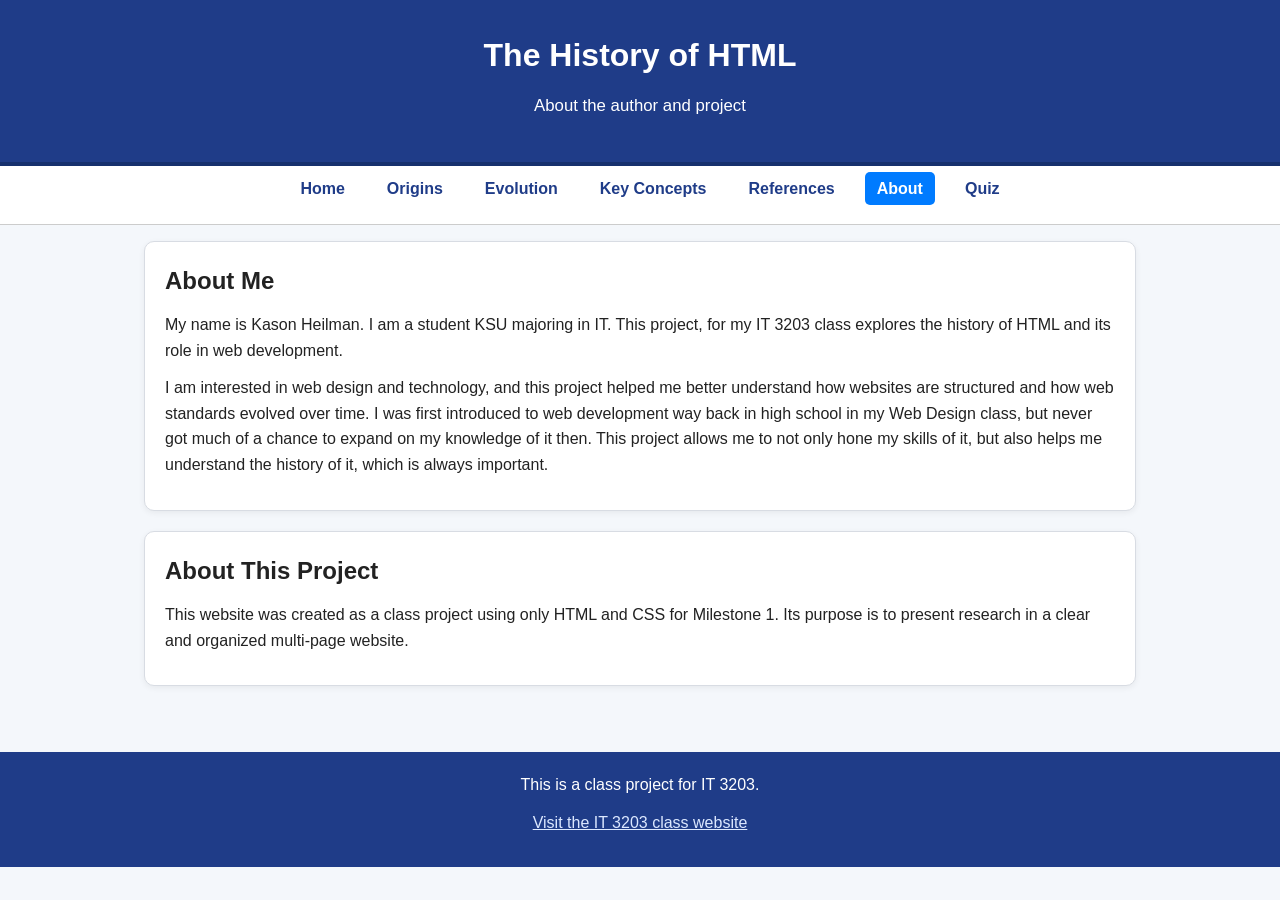
<file: about.html>
<!DOCTYPE html>
<!-- Declares the document type -->

<html lang="en">
<!-- Starts the HTML document -->

<head>
    <meta charset="UTF-8">
    <!-- Character encoding -->

    <meta name="viewport" content="width=device-width, initial-scale=1.0">
    <!-- Mobile responsiveness -->

    <title>History of HTML | About</title>
    <!-- Browser tab title -->

    <link rel="stylesheet" href="style.css">
    <!-- Shared CSS stylesheet -->
</head>

<body>
    <!-- Visible page content -->

    <header>
        <!-- Site header -->
        <h1>The History of HTML</h1>
        <p class="tagline">About the author and project</p>
    </header>

    <nav>
        <!-- Navigation links -->
        <ul class="nav-list">
            <li><a href="index.html">Home</a></li>
            <li><a href="origins.html">Origins</a></li>
            <li><a href="evolution.html">Evolution</a></li>
            <li><a href="concepts.html">Key Concepts</a></li>
            <li><a href="references.html">References</a></li>
            <li><a href="about.html" class="active">About</a></li>
			<li><a href="quiz.html">Quiz</a></li>
        </ul>
    </nav>

    <main class="container">
        <!-- Main about-page content -->

        <section class="card">
            <!-- Section about the student/author -->
            <h2>About Me</h2>
            <p>
                My name is Kason Heilman. I am a student KSU majoring in IT. This project, for my IT 3203 class explores the
                history of HTML and its role in web development.
            </p>
            <p>
                I am interested in web design and technology, and this project helped me better
                understand how websites are structured and how web standards evolved over time.
				I was first introduced to web development way back in high school in my Web Design 
				class, but never got much of a chance to expand on my knowledge of it then. This 
				project allows me to not only hone my skills of it, but also helps me understand
				the history of it, which is always important.
            </p>
        </section>

        <section class="card">
            <!-- Section describing the project -->
            <h2>About This Project</h2>
            <p>
                This website was created as a class project using only HTML and CSS for Milestone 1.
                Its purpose is to present research in a clear and organized multi-page website.
            </p>
        </section>
    </main>

    <footer>
        <!-- Bottom footer -->
        <p>This is a class project for IT 3203.</p>
        <p><a href="https://ksuweb.github.io/IT3203/" target="_blank">Visit the IT 3203 class website</a></p>
    </footer>
</body>
</html>
</file>
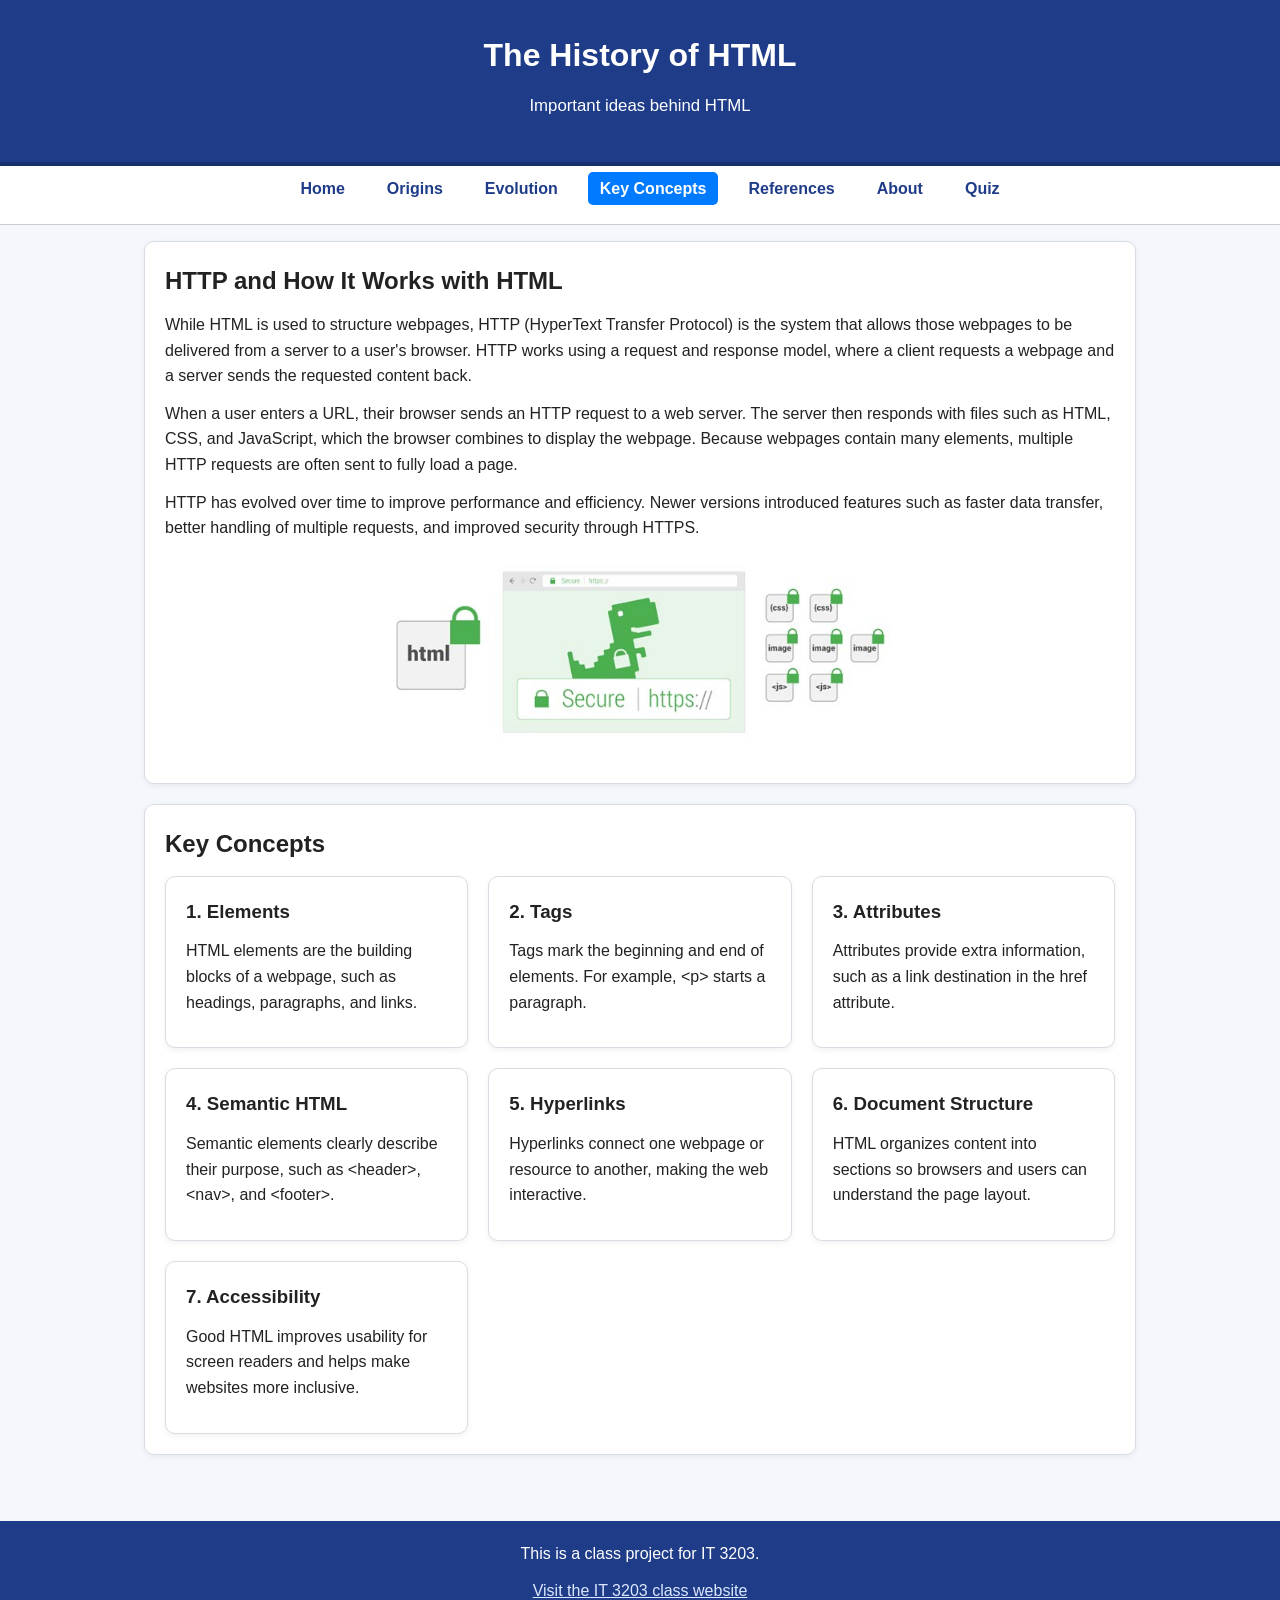
<file: concepts.html>
<!DOCTYPE html>

<html lang="en">

<head>
	<meta charset="UTF-8">
	
    <meta name="viewport" content="width=device-width, initial-scale=1.0">
    <!-- Mobile responsiveness -->
	
    <title>History of HTML | Key Concepts</title>

    <link rel="stylesheet" href="style.css">
</head>

<body>

    <header>
        <h1>The History of HTML</h1>
        <p class="tagline">Important ideas behind HTML</p>
    </header>

    <nav>
        <ul class="nav-list">
            <li><a href="index.html">Home</a></li>
            <li><a href="origins.html">Origins</a></li>
            <li><a href="evolution.html">Evolution</a></li>
            <li><a href="concepts.html" class="active">Key Concepts</a></li>
            <li><a href="references.html">References</a></li>
            <li><a href="about.html">About</a></li>
			<li><a href="quiz.html">Quiz</a></li>
        </ul>
    </nav>

    <main class="container">

		<section class="card">
			<h2>HTTP and How It Works with HTML</h2>

			<p>
				While HTML is used to structure webpages, HTTP (HyperText Transfer Protocol) is the system
				that allows those webpages to be delivered from a server to a user's browser. HTTP works
				using a request and response model, where a client requests a webpage and a server sends
				the requested content back.
			</p>

			<p>
				When a user enters a URL, their browser sends an HTTP request to a web server. The server
				then responds with files such as HTML, CSS, and JavaScript, which the browser combines
				to display the webpage. Because webpages contain many elements, multiple HTTP requests
				are often sent to fully load a page.
			</p>

			<p>
				HTTP has evolved over time to improve performance and efficiency. Newer versions introduced
				features such as faster data transfer, better handling of multiple requests, and improved
				security through HTTPS.
			</p>
			<img src="httpsxhtml.jpg" alt="A picture of HTML and HTTPS with a cutie Pixel Dinosaur" class="large-image">
		</section>

        <section class="card">
            <!-- Main card containing all concept cards -->
            <h2>Key Concepts</h2>

            <div class="grid-two">
                <!-- Grid container to display smaller cards neatly -->

                <article class="card inner-card">
                    <h3>1. Elements</h3>
                    <p>HTML elements are the building blocks of a webpage, such as headings, paragraphs, and links.</p>
                </article>

                <article class="card inner-card">
                    <h3>2. Tags</h3>
                    <p>Tags mark the beginning and end of elements. For example, &lt;p&gt; starts a paragraph.</p>
                </article>

                <article class="card inner-card">
                    <h3>3. Attributes</h3>
                    <p>Attributes provide extra information, such as a link destination in the href attribute.</p>
                </article>

                <article class="card inner-card">
                    <h3>4. Semantic HTML</h3>
                    <p>Semantic elements clearly describe their purpose, such as &lt;header&gt;, &lt;nav&gt;, and &lt;footer&gt;.</p>
                </article>

                <article class="card inner-card">
                    <h3>5. Hyperlinks</h3>
                    <p>Hyperlinks connect one webpage or resource to another, making the web interactive.</p>
                </article>

                <article class="card inner-card">
                    <h3>6. Document Structure</h3>
                    <p>HTML organizes content into sections so browsers and users can understand the page layout.</p>
                </article>

                <article class="card inner-card">
                    <h3>7. Accessibility</h3>
                    <p>Good HTML improves usability for screen readers and helps make websites more inclusive.</p>
                </article>
            </div>
        </section>
    </main>

    <footer>
        <!-- Footer information -->
        <p>This is a class project for IT 3203.</p>
        <p><a href="https://ksuweb.github.io/IT3203/" target="_blank">Visit the IT 3203 class website</a></p>
    </footer>
</body>
</html>
</file>
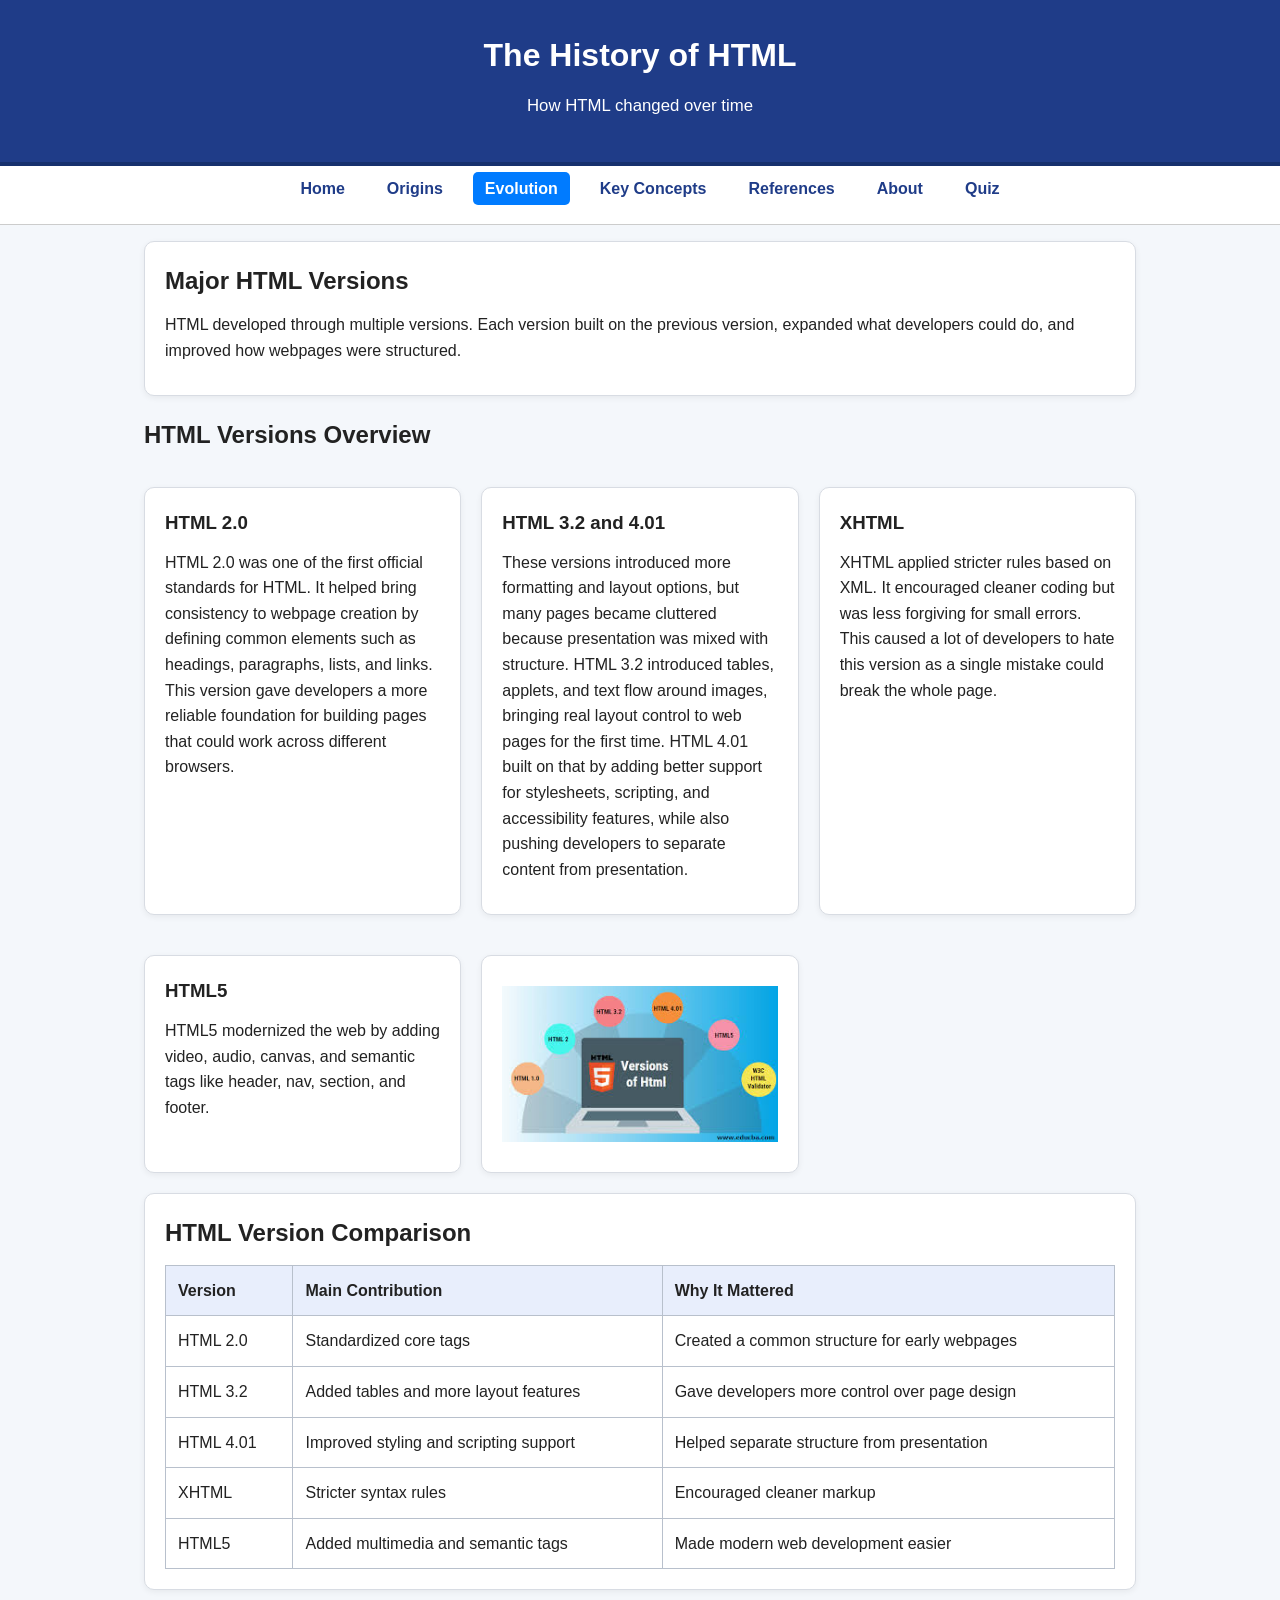
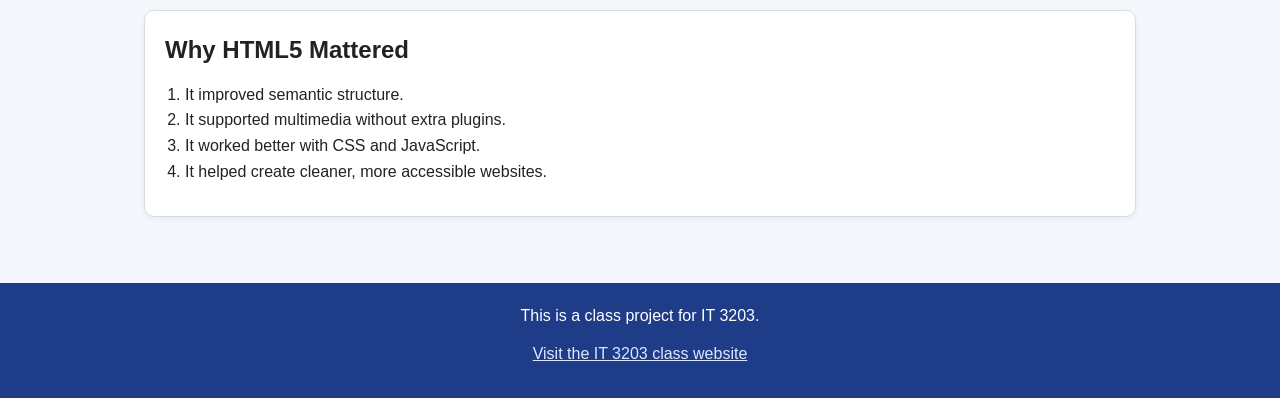
<file: evolution.html>
<!DOCTYPE html>

<html lang="en">

<head>
    <meta charset="UTF-8">
	
    <meta name="viewport" content="width=device-width, initial-scale=1.0">
    <!-- Mobile responsiveness -->
	
    <title>History of HTML | Evolution</title>
    <link rel="stylesheet" href="style.css">
</head>

<body>

    <header>
        <h1>The History of HTML</h1>
        <p class="tagline">How HTML changed over time</p>
    </header>

    <nav>
        <ul class="nav-list">
            <li><a href="index.html">Home</a></li>
            <li><a href="origins.html">Origins</a></li>
            <li><a href="evolution.html" class="active">Evolution</a></li>
            <li><a href="concepts.html">Key Concepts</a></li>
            <li><a href="references.html">References</a></li>
            <li><a href="about.html">About</a></li>
			<li><a href="quiz.html">Quiz</a></li>
        </ul>
    </nav>

    <main class="container">

        <section class="card">
            <h2>Major HTML Versions</h2>
            <p>
                HTML developed through multiple versions. Each version built on the previous version, expanded what developers
                could do, and improved how webpages were structured.
            </p>
        </section>

        <section class="grid-two">
            <h2>HTML Versions Overview</h2>

            <article class="card">
                <h3>HTML 2.0</h3>
                    <p>
						HTML 2.0 was one of the first official standards for HTML. It helped bring consistency
						to webpage creation by defining common elements such as headings, paragraphs, lists,
						and links. This version gave developers a more reliable foundation for building pages
						that could work across different browsers.
					</p>
            </article>

            <article class="card">
                <h3>HTML 3.2 and 4.01</h3>
                <p>
                    These versions introduced more formatting and layout options, but many pages
                    became cluttered because presentation was mixed with structure. HTML 3.2 introduced
					tables, applets, and text flow around images, bringing real layout control to
					web pages for the first time. HTML 4.01 built on that by adding better
					support for stylesheets, scripting, and accessibility features, while also
					pushing developers to separate content from presentation.
                </p>
            </article>

            <article class="card">
                <h3>XHTML</h3>
                <p>
                    XHTML applied stricter rules based on XML. It encouraged cleaner coding but
                    was less forgiving for small errors. This caused a lot of developers to hate 
					this version as a single mistake could break the whole page.
                </p>
            </article>

            <article class="card">
                <h3>HTML5</h3>
                <p>
                    HTML5 modernized the web by adding video, audio, canvas, and semantic tags
                    like header, nav, section, and footer.
                </p>
            </article>
			
			<article class="card">
			<img src="html-versions.jpg" alt="Illustration of HTML and its different versions" class="large-image">
			</article>
        </section>

		<section class="card">
			<h2>HTML Version Comparison</h2>
			<table>
				<thead>
					<tr>
						<th>Version</th>
						<th>Main Contribution</th>
						<th>Why It Mattered</th>
					</tr>
				</thead>
				<tbody>
					<tr>
						<td>HTML 2.0</td>
						<td>Standardized core tags</td>
						<td>Created a common structure for early webpages</td>
					</tr>
					<tr>
						<td>HTML 3.2</td>
						<td>Added tables and more layout features</td>
						<td>Gave developers more control over page design</td>
					</tr>
					<tr>
						<td>HTML 4.01</td>
						<td>Improved styling and scripting support</td>
						<td>Helped separate structure from presentation</td>
					</tr>
					<tr>
						<td>XHTML</td>
						<td>Stricter syntax rules</td>
						<td>Encouraged cleaner markup</td>
					</tr>
					<tr>
						<td>HTML5</td>
						<td>Added multimedia and semantic tags</td>
						<td>Made modern web development easier</td>
					</tr>
				</tbody>
			</table>
		</section>

        <section class="card">
            <h2>Why HTML5 Mattered</h2>
            <ol>
                <li>It improved semantic structure.</li>
                <li>It supported multimedia without extra plugins.</li>
                <li>It worked better with CSS and JavaScript.</li>
                <li>It helped create cleaner, more accessible websites.</li>
            </ol>
        </section>
		
    </main>

    <footer>
        <p>This is a class project for IT 3203.</p>
        <p><a href="https://ksuweb.github.io/IT3203/" target="_blank">Visit the IT 3203 class website</a></p>
    </footer>

</body>
</html>
</file>
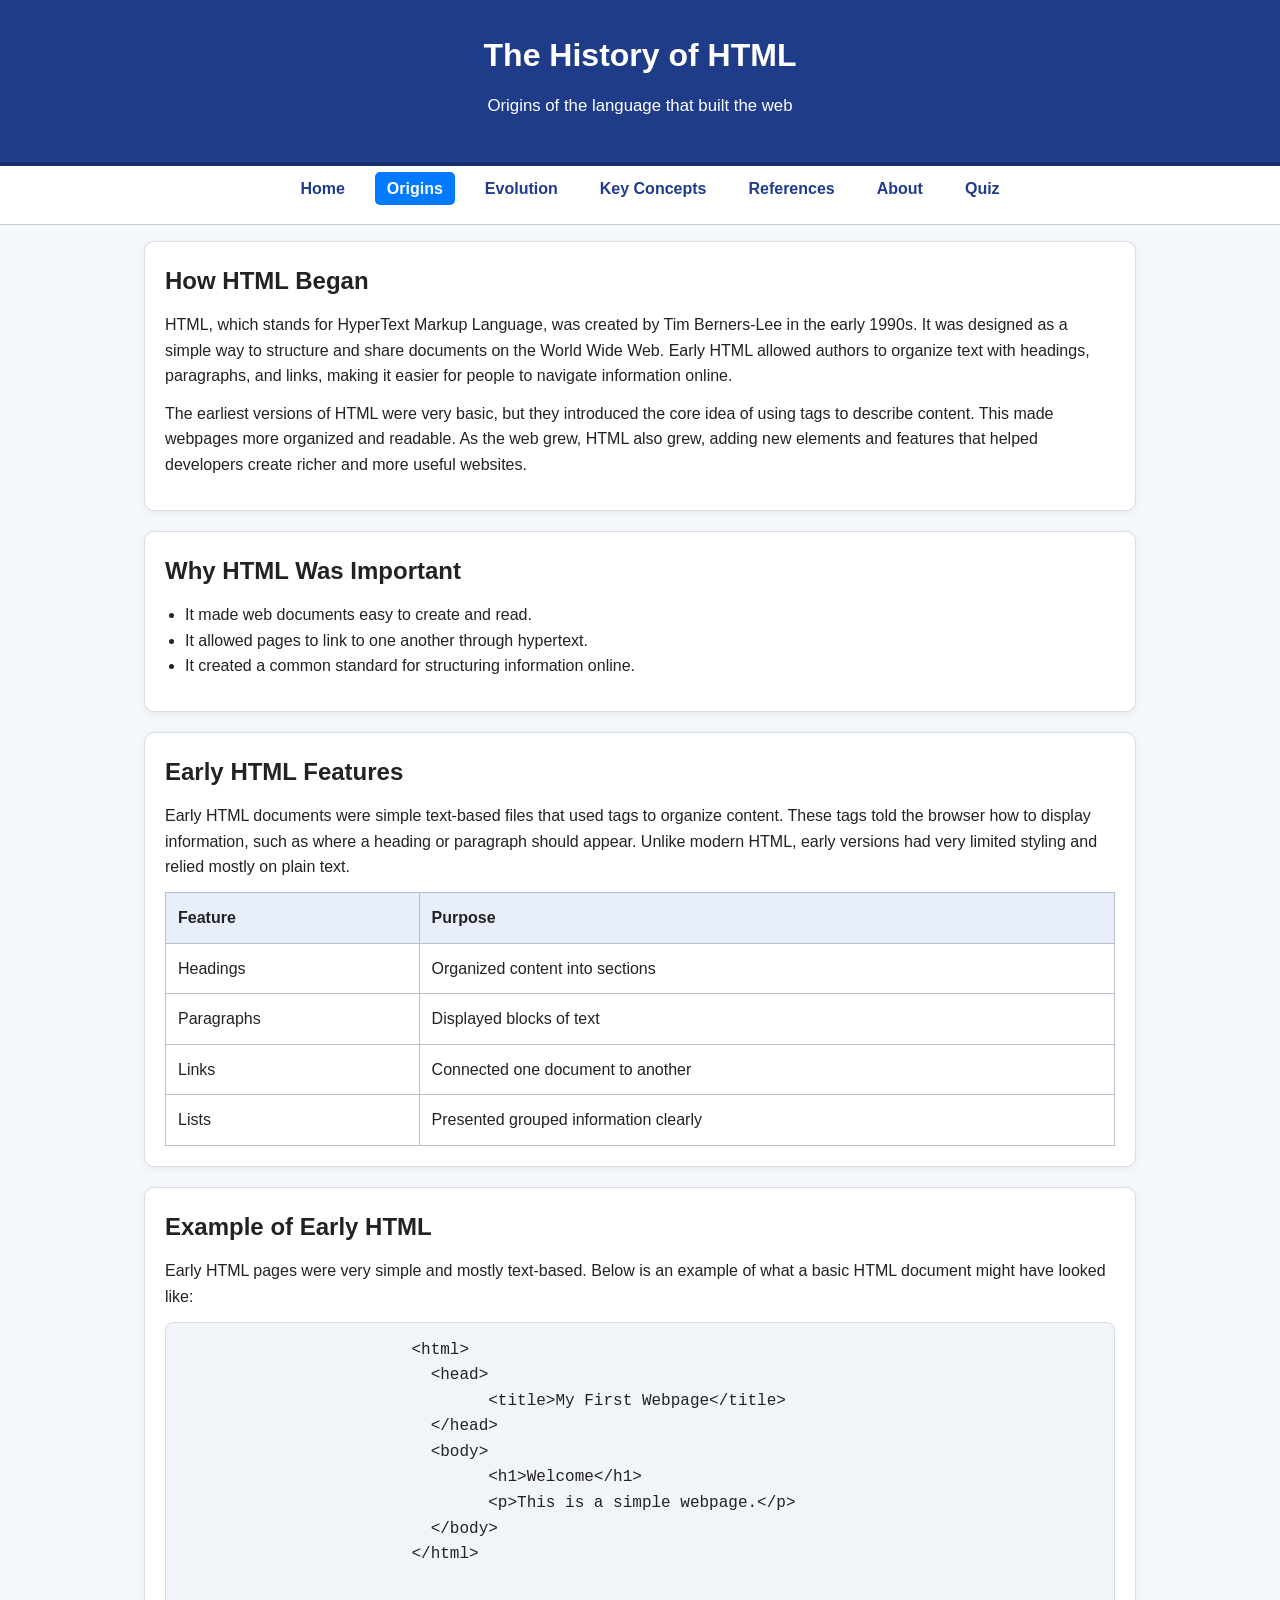
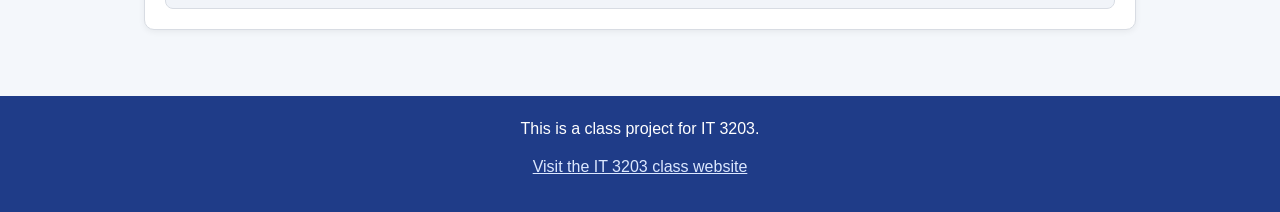
<file: origins.html>
<!DOCTYPE html>

<html lang="en">

<head>
    <meta charset="UTF-8">
	
    <meta name="viewport" content="width=device-width, initial-scale=1.0">
    <!-- Mobile responsiveness -->
	
    <title>History of HTML | Origins</title>
    <link rel="stylesheet" href="style.css">
</head>

<body>

    <header>
        <h1>The History of HTML</h1>
        <p class="tagline">Origins of the language that built the web</p>
    </header>

    <nav>
        <ul class="nav-list">
            <li><a href="index.html">Home</a></li>
            <li><a href="origins.html" class="active">Origins</a></li>
            <li><a href="evolution.html">Evolution</a></li>
            <li><a href="concepts.html">Key Concepts</a></li>
            <li><a href="references.html">References</a></li>
            <li><a href="about.html">About</a></li>
			<li><a href="quiz.html">Quiz</a></li>
        </ul>
    </nav>

    <main class="container">

        <section class="card">
            <!-- First section explaining how HTML started -->
            <h2>How HTML Began</h2>
            <p>
                    HTML, which stands for HyperText Markup Language, was created by Tim Berners-Lee in the early 1990s.
					It was designed as a simple way to structure and share documents on the World Wide Web. Early HTML
					allowed authors to organize text with headings, paragraphs, and links, making it easier for people
					to navigate information online.
            </p>
            <p>
					The earliest versions of HTML were very basic, but they introduced the core idea of using tags to
					describe content. This made webpages more organized and readable. As the web grew, HTML also grew,
					adding new elements and features that helped developers create richer and more useful websites.
            </p>
        </section>

        <section class="card">
            <!-- Section listing why HTML mattered -->
            <h2>Why HTML Was Important</h2>
            <ul>
                <li>It made web documents easy to create and read.</li>
                <li>It allowed pages to link to one another through hypertext.</li>
                <li>It created a common standard for structuring information online.</li>
            </ul>
        </section>

        <section class="card">
            <!-- Table section showing basic early HTML features -->
            <h2>Early HTML Features</h2>
			    <p>
					Early HTML documents were simple text-based files that used tags to organize content.
					These tags told the browser how to display information, such as where a heading or
					paragraph should appear. Unlike modern HTML, early versions had very limited styling
					and relied mostly on plain text.
				</p>
            <table>
                <thead>
                    <tr>
                        <th>Feature</th>
                        <th>Purpose</th>
                    </tr>
                </thead>
                <tbody>
                    <tr>
                        <td>Headings</td>
                        <td>Organized content into sections</td>
                    </tr>
                    <tr>
                        <td>Paragraphs</td>
                        <td>Displayed blocks of text</td>
                    </tr>
                    <tr>
                        <td>Links</td>
                        <td>Connected one document to another</td>
                    </tr>
                    <tr>
                        <td>Lists</td>
                        <td>Presented grouped information clearly</td>
                    </tr>
                </tbody>
            </table>
        </section>
		
		<section class="card">
    <h2>Example of Early HTML</h2>
				<p>
					Early HTML pages were very simple and mostly text-based. Below is an example of what
					a basic HTML document might have looked like:
				</p>

				<pre>
			&lt;html&gt;
			  &lt;head&gt;
				&lt;title&gt;My First Webpage&lt;/title&gt;
			  &lt;/head&gt;
			  &lt;body&gt;
				&lt;h1&gt;Welcome&lt;/h1&gt;
				&lt;p&gt;This is a simple webpage.&lt;/p&gt;
			  &lt;/body&gt;
			&lt;/html&gt;
				</pre>
		</section>

    </main>

    <footer>
        <!-- Bottom page footer -->
        <p>This is a class project for IT 3203.</p>
        <p><a href="https://ksuweb.github.io/IT3203/" target="_blank">Visit the IT 3203 class website</a></p>
    </footer>

</body>
</html>
</file>
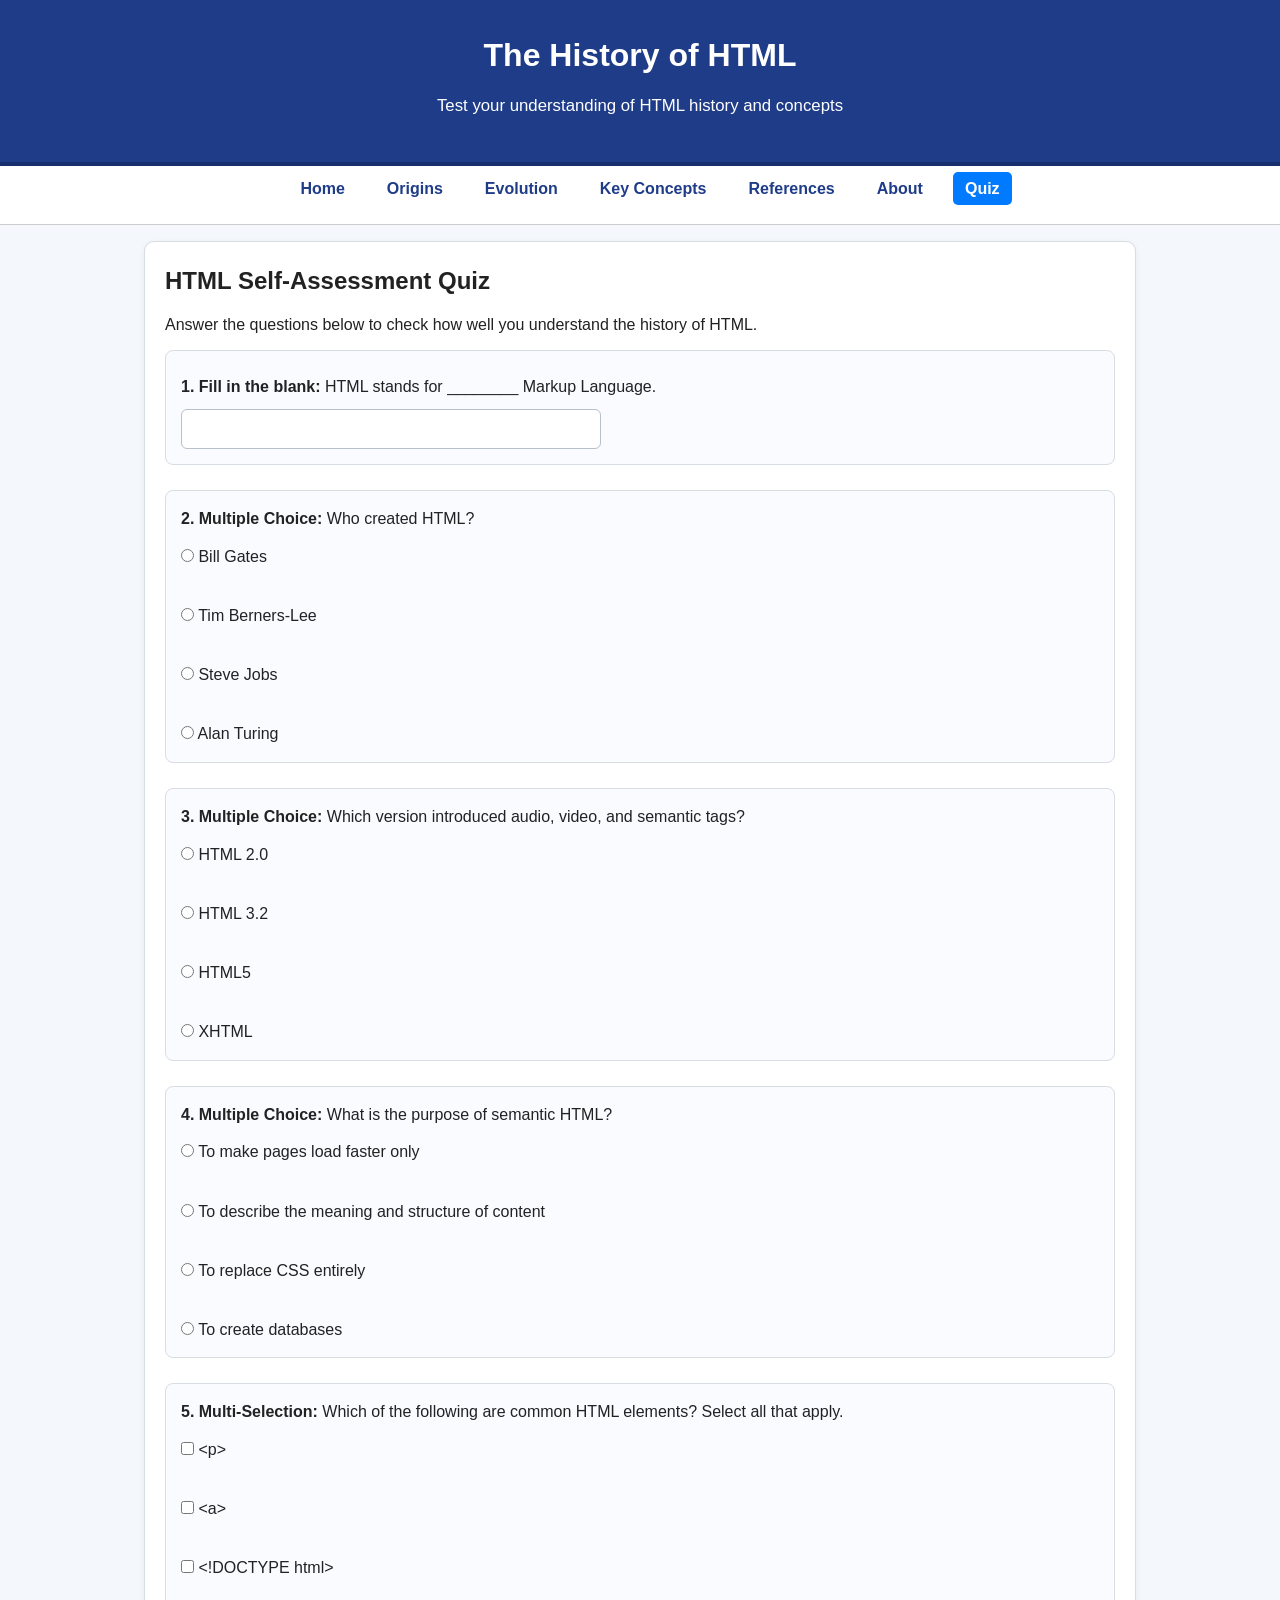
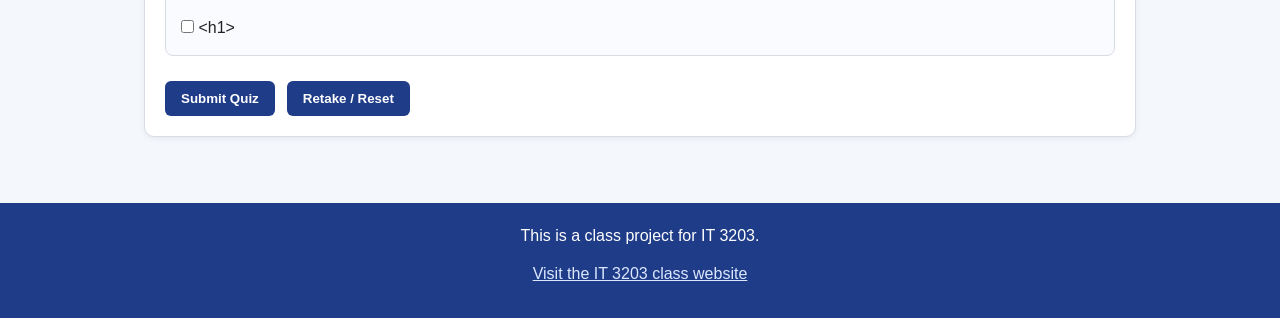
<file: quiz.html>
<!DOCTYPE html>
<html lang="en">
<head>
    <meta charset="UTF-8">

    <meta name="viewport" content="width=device-width, initial-scale=1.0">
    <!-- Mobile responsiveness -->
	
    <title>History of HTML | Quiz</title>
    <link rel="stylesheet" href="style.css">
</head>
<body>

    <header>
        <h1>The History of HTML</h1>
        <p class="tagline">Test your understanding of HTML history and concepts</p>
    </header>

    <nav>
        <ul class="nav-list">
            <li><a href="index.html">Home</a></li>
            <li><a href="origins.html">Origins</a></li>
            <li><a href="evolution.html">Evolution</a></li>
            <li><a href="concepts.html">Key Concepts</a></li>
            <li><a href="references.html">References</a></li>
            <li><a href="about.html">About</a></li>
            <li><a href="quiz.html" class="active">Quiz</a></li>
        </ul>
    </nav>

    <main class="container">
        <section class="card">
            <h2>HTML Self-Assessment Quiz</h2>
            <p>Answer the questions below to check how well you understand the history of HTML.</p>
			
			<!-- Quiz form -->
            <form id="quizForm">
				<!-- Fill in the blank question -->
                <div class="quiz-question">
                    <label for="q1"><strong>1. Fill in the blank:</strong> HTML stands for ________ Markup Language.</label>
                    <input type="text" id="q1" name="q1">
                </div>
	
				<!-- Multiple choice question -->
                <div class="quiz-question">
                    <p><strong>2. Multiple Choice:</strong> Who created HTML?</p>
                    <label><input type="radio" name="q2" value="Bill Gates"> Bill Gates</label><br>
                    <label><input type="radio" name="q2" value="Tim Berners-Lee"> Tim Berners-Lee</label><br>
                    <label><input type="radio" name="q2" value="Steve Jobs"> Steve Jobs</label><br>
                    <label><input type="radio" name="q2" value="Alan Turing"> Alan Turing</label>
                </div>
				
				<!-- Multiple choice question -->
                <div class="quiz-question">
                    <p><strong>3. Multiple Choice:</strong> Which version introduced audio, video, and semantic tags?</p>
                    <label><input type="radio" name="q3" value="HTML 2.0"> HTML 2.0</label><br>
                    <label><input type="radio" name="q3" value="HTML 3.2"> HTML 3.2</label><br>
                    <label><input type="radio" name="q3" value="HTML5"> HTML5</label><br>
                    <label><input type="radio" name="q3" value="XHTML"> XHTML</label>
                </div>
				
				<!-- Multiple choice question -->
                <div class="quiz-question">
                    <p><strong>4. Multiple Choice:</strong> What is the purpose of semantic HTML?</p>
                    <label><input type="radio" name="q4" value="To make pages load faster only"> To make pages load faster only</label><br>
                    <label><input type="radio" name="q4" value="To describe the meaning and structure of content"> To describe the meaning and structure of content</label><br>
                    <label><input type="radio" name="q4" value="To replace CSS entirely"> To replace CSS entirely</label><br>
                    <label><input type="radio" name="q4" value="To create databases"> To create databases</label>
                </div>
				<!-- Multi-selection question (multiple correct answers) -->
                <div class="quiz-question">
                    <p><strong>5. Multi-Selection:</strong> Which of the following are common HTML elements? Select all that apply.</p>
                    <label><input type="checkbox" name="q5" value="&lt;p&gt;"> &lt;p&gt;</label><br>
                    <label><input type="checkbox" name="q5" value="&lt;a&gt;"> &lt;a&gt;</label><br>
                    <label><input type="checkbox" name="q5" value="&lt;!DOCTYPE html&gt;"> &lt;!DOCTYPE html&gt;</label><br>
                    <label><input type="checkbox" name="q5" value="&lt;h1&gt;"> &lt;h1&gt;</label>
                </div>
				
				<!-- Submit and reset buttons -->
                <div class="quiz-buttons">
                    <button type="submit">Submit Quiz</button>
                    <button type="reset" id="resetBtn">Retake / Reset</button>
                </div>
            </form>
			
			<!-- Results section (hidden until quiz is submitted) -->
            <div id="quizResults" class="card results-box" style="display: none;"></div>
        </section>
    </main>

    <footer>
        <p>This is a class project for IT 3203.</p>
        <p><a href="https://ksuweb.github.io/IT3203/" target="_blank">Visit the IT 3203 class website</a></p>
    </footer>

    <script src="quiz.js"></script>
</body>
</html>
</file>
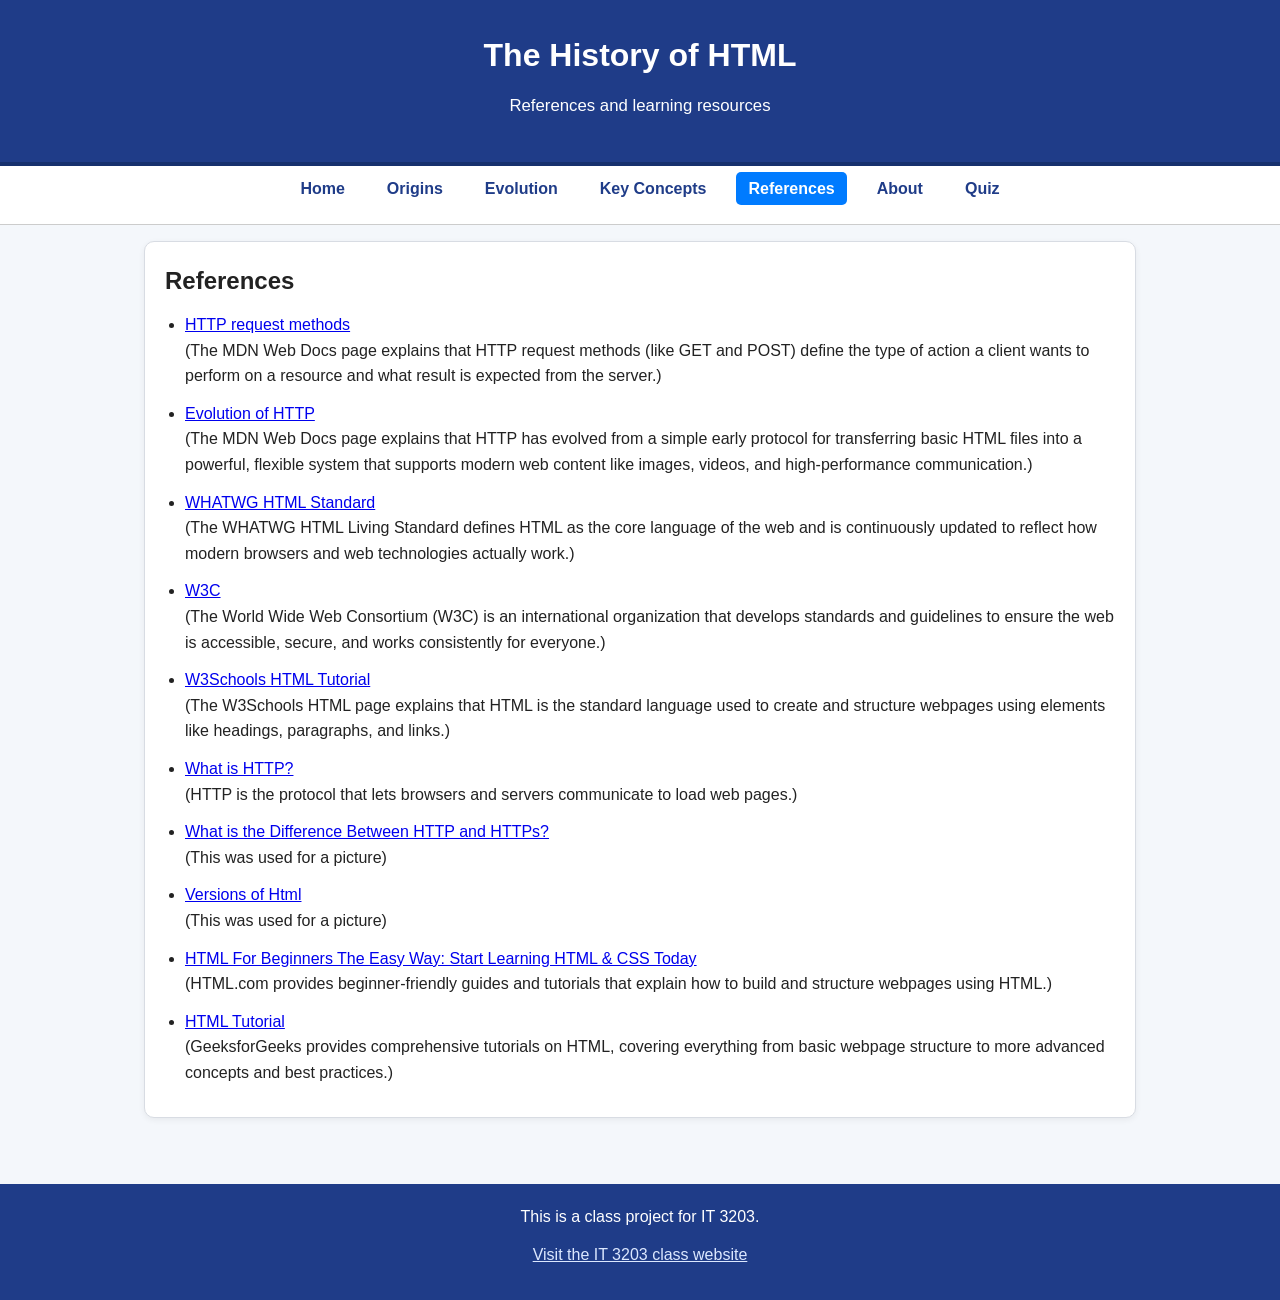
<file: references.html>
<!DOCTYPE html>

<html lang="en">

<head>
    <meta charset="UTF-8">
	
    <meta name="viewport" content="width=device-width, initial-scale=1.0">
    <!-- Mobile responsiveness -->
	
    <title>History of HTML | References</title>
    <link rel="stylesheet" href="style.css">
</head>

<body>

    <header>
        <h1>The History of HTML</h1>
        <p class="tagline">References and learning resources</p>
    </header>

    <nav>
        <ul class="nav-list">
            <li><a href="index.html">Home</a></li>
            <li><a href="origins.html">Origins</a></li>
            <li><a href="evolution.html">Evolution</a></li>
            <li><a href="concepts.html">Key Concepts</a></li>
            <li><a href="references.html" class="active">References</a></li>
            <li><a href="about.html">About</a></li>
			<li><a href="quiz.html">Quiz</a></li>
        </ul>
    </nav>

    <main class="container">

        <section class="card">
            <!-- Reference list section -->
            <h2>References</h2>
            <ul>
                <li><a href="https://developer.mozilla.org/en-US/docs/Web/HTTP/Reference/Methods" target="_blank">HTTP request methods</a> <p>(The MDN Web Docs page explains that HTTP request methods (like GET and POST) define the type of action a client wants to perform on a resource and what result is expected from the server.)</p></li>
                <li><a href="https://developer.mozilla.org/en-US/docs/Web/HTTP/Guides/Evolution_of_HTTP" target="_blank">Evolution of HTTP</a> <p>(The MDN Web Docs page explains that HTTP has evolved from a simple early protocol for transferring basic HTML files into a powerful, flexible system that supports modern web content like images, videos, and high-performance communication.)</p></li>
                <li><a href="https://html.spec.whatwg.org/" target="_blank">WHATWG HTML Standard</a> <p>(The WHATWG HTML Living Standard defines HTML as the core language of the web and is continuously updated to reflect how modern browsers and web technologies actually work.)</p></li>
                <li><a href="https://www.w3.org/" target="_blank">W3C</a> <p>(The World Wide Web Consortium (W3C) is an international organization that develops standards and guidelines to ensure the web is accessible, secure, and works consistently for everyone.)</p></li>
                <li><a href="https://www.w3schools.com/html/" target="_blank">W3Schools HTML Tutorial</a> <p>(The W3Schools HTML page explains that HTML is the standard language used to create and structure webpages using elements like headings, paragraphs, and links.)</p></li>
				<li><a href="https://www.cloudflare.com/learning/ddos/glossary/hypertext-transfer-protocol-http/" target="_blank">What is HTTP?</a> <p>(HTTP is the protocol that lets browsers and servers communicate to load web pages.)</p></li>
				<li><a href="https://www.jeewangarg.com/blog/difference-between-http-and-https" target="_blank">What is the Difference Between HTTP and HTTPs?</a> <p>(This was used for a picture)<p></li>
				<li><a href="https://www.educba.com/versions-of-html/" target="_blank">Versions of Html</a> <p>(This was used for a picture)</p> </li>
				<li><a href="https://html.com/" target="_blank">HTML For Beginners The Easy Way: Start Learning HTML & CSS Today</a> <p>(HTML.com provides beginner-friendly guides and tutorials that explain how to build and structure webpages using HTML.)</p> </li>
				<li><a href="https://www.geeksforgeeks.org/html/html-tutorial/" target="_blank">HTML Tutorial</a> <p>(GeeksforGeeks provides comprehensive tutorials on HTML, covering everything from basic webpage structure to more advanced concepts and best practices.)</p> </li>
            </ul>
        </section>
    </main>

    <footer>
        <!-- Footer -->
        <p>This is a class project for IT 3203.</p>
        <p><a href="https://ksuweb.github.io/IT3203/" target="_blank">Visit the IT 3203 class website</a></p>
    </footer>

</body>
</html>
</file>
<file: style.css>
* {
    box-sizing: border-box; /* Includes padding and border in total width/height */
    margin: 0;              /* Removes default margins */
    padding: 0;             /* Removes default padding */
}

/* Styles the overall page */
body {
    font-family: Arial, Helvetica, sans-serif; /* Main font for the website */
    line-height: 1.6;                          /* Adds comfortable spacing between lines */
    background-color: #f4f7fb;                 /* Light background color */
    color: #222;                               /* Dark gray text color */
}

header {
    background-color: #1f3c88;      /* Dark blue background */
    color: white;                   /* White text */
    text-align: center;             /* Centers the text */
    padding: 30px 20px;             /* Adds space inside the header */
    border-bottom: 4px solid #16306d; /* Decorative border at the bottom */
}

/* Styles the subtitle under the main heading */
.tagline {
    margin-top: 10px;
    font-size: 1.05rem;
}

/*NAVIGATION*/
nav {
    background-color: #ffffff;        /* White navigation background */
    border-bottom: 1px solid #cccccc; /* Thin border underneath nav */
    padding: 10px 0;
}

/* Navigation list container */
.nav-list {
    list-style: none;       /* Removes bullets */
    display: flex;          /* Places items in a row */
    justify-content: center;/* Centers the menu */
    flex-wrap: wrap;        /* Allows menu to wrap on smaller screens */
    gap: 18px;              /* Space between menu items */
}

/* Styles the navigation links */
.nav-list a {
    text-decoration: none; /* Removes link underline */
    color: #1f3c88;        /* Blue link color */
    font-weight: bold;
    padding: 8px 12px;     /* Adds clickable space around text */
    border-radius: 6px;    /* Rounded corners */
    transition: background-color 0.3s ease, color 0.3s ease;
}

/* Hover effect for navigation links */
.nav-list a:hover {
    background-color: #1f3c88;
    color: white;
}

/*MAIN LAYOUT*/
.container {
    width: 90%;
    max-width: 1100px;
    margin: 30px auto;
}

/* Reusable card style for sections */
.card {
    background-color: white;
    padding: 20px;
    margin-bottom: 20px;
    border: 1px solid #d8dce3;
    border-radius: 10px;
    box-shadow: 0 2px 6px rgba(0, 0, 0, 0.06);
	overflow-x: auto; /* Allows horizontal scrolling if content (like tables) is too wide on mobile */

}

/* Two-column grid layout */
.grid-two {
    display: grid;
    grid-template-columns: repeat(auto-fit, minmax(280px, 1fr));
    gap: 20px;
}

/* Removes extra spacing if card is inside another section */
.inner-card {
    margin-bottom: 0;
}

/*TEXT STYLING*/
h1, h2, h3 {
    margin-bottom: 12px;
}

p, ul, ol {
    margin-bottom: 12px;
}

ul, ol {
    padding-left: 20px;
}

/*TABLE STYLING*/
table {
    width: 100%;
    border-collapse: collapse;
    margin-top: 10px;
}

table, th, td {
    border: 1px solid #b8c0cc;
}

th, td {
    padding: 12px;
    text-align: left;
}

th {
    background-color: #e8eefc;
}

/*IMAGE STYLING*/
img {
    max-width: 220px;
    display: block;
    margin: 10px auto;
}

/* Smaller centered text under an image */
.small-text {
    font-size: 0.9rem;
    text-align: center;
    color: #555;
}

/*FOOTER*/
footer {
    text-align: center;
    background-color: #1f3c88;
    color: white;
    padding: 20px;
    margin-top: 30px;
}

footer a {
    color: #dce8ff;
}

/* Example ID selector if you want to highlight something specific */
#highlight {
    color: #b22222;
    font-weight: bold;
}

/* Make grid section heading span full width */
.grid-two h2 {
    grid-column: 1 / -1;
}

/* QUIZ STYLES */
.quiz-question {
    margin-bottom: 25px;
    padding: 15px;
    background-color: #f9fbff;
    border: 1px solid #d8dce3;
    border-radius: 8px;
}

.quiz-question input[type="text"] {
    width: 100%;
    max-width: 420px;
    padding: 10px;
    margin-top: 10px;
    border: 1px solid #b8c0cc;
    border-radius: 6px;
    font-size: 1rem;
}

.quiz-question label {
    display: block;
    margin-top: 8px;
}

.quiz-buttons {
    display: flex;
    gap: 12px;
    flex-wrap: wrap;
    margin-top: 20px;
}

.quiz-buttons button {
    background-color: #1f3c88;
    color: white;
    border: none;
    padding: 10px 16px;
    border-radius: 6px;
    cursor: pointer;
    font-weight: bold;
}

.quiz-buttons button:hover {
    background-color: #16306d;
}

.results-box {
    margin-top: 20px;
}

.correct {
    color: #1d7a2f;
    font-weight: bold;
}

.incorrect {
    color: #b22222;
    font-weight: bold;
}

/* Styles code blocks (<pre>) to make early HTML examples easier to read and visually distinct */
pre {
    background-color: #f1f4f9;
    border: 1px solid #d8dce3;
    padding: 15px;
    border-radius: 8px;
    overflow-x: auto;
    font-family: Consolas, monospace;
}

/* Makes the homepage illustration larger */
.large-image {
    max-width: 100%;
    width: 500px;
}

/* Default styles: phones first */
body {
  font-size: 16px;
  margin: 0;
}

.container {
  width: 100%;
  padding: 16px;
  box-sizing: border-box;
}

/* Images shrink on small screens */
img {
  max-width: 100%;
  height: auto;
}

/* Tablet/desktop styles */
@media screen and (min-width: 768px) {
  .container {
    width: 80%;
    margin: 0 auto;
  }
}

/* Small phone styles */
@media screen and (max-width: 480px) {
  header {
    padding: 20px 10px;
  }

  h1 {
    font-size: 1.6rem;
  }

  .nav-list {
    flex-direction: column;
    align-items: center;
    gap: 8px;
  }

  .card {
    padding: 15px;
  }

  table {
    font-size: 0.9rem;
  }
}

/* Style all navigation links */
nav a {
  text-decoration: none;   /* Removes underline from links */
  padding: 10px;           /* Adds space inside each link (makes it easier to click) */
  color: black;            /* Default text color */
}

/* Style ONLY the active/current page link */
nav a.active {
  color: white;            /* Changes text color for active page */
  background-color: #007BFF; /* Adds a blue background highlight */
  border-radius: 5px;      /* Rounds the corners for a nicer look */
}
</file>
